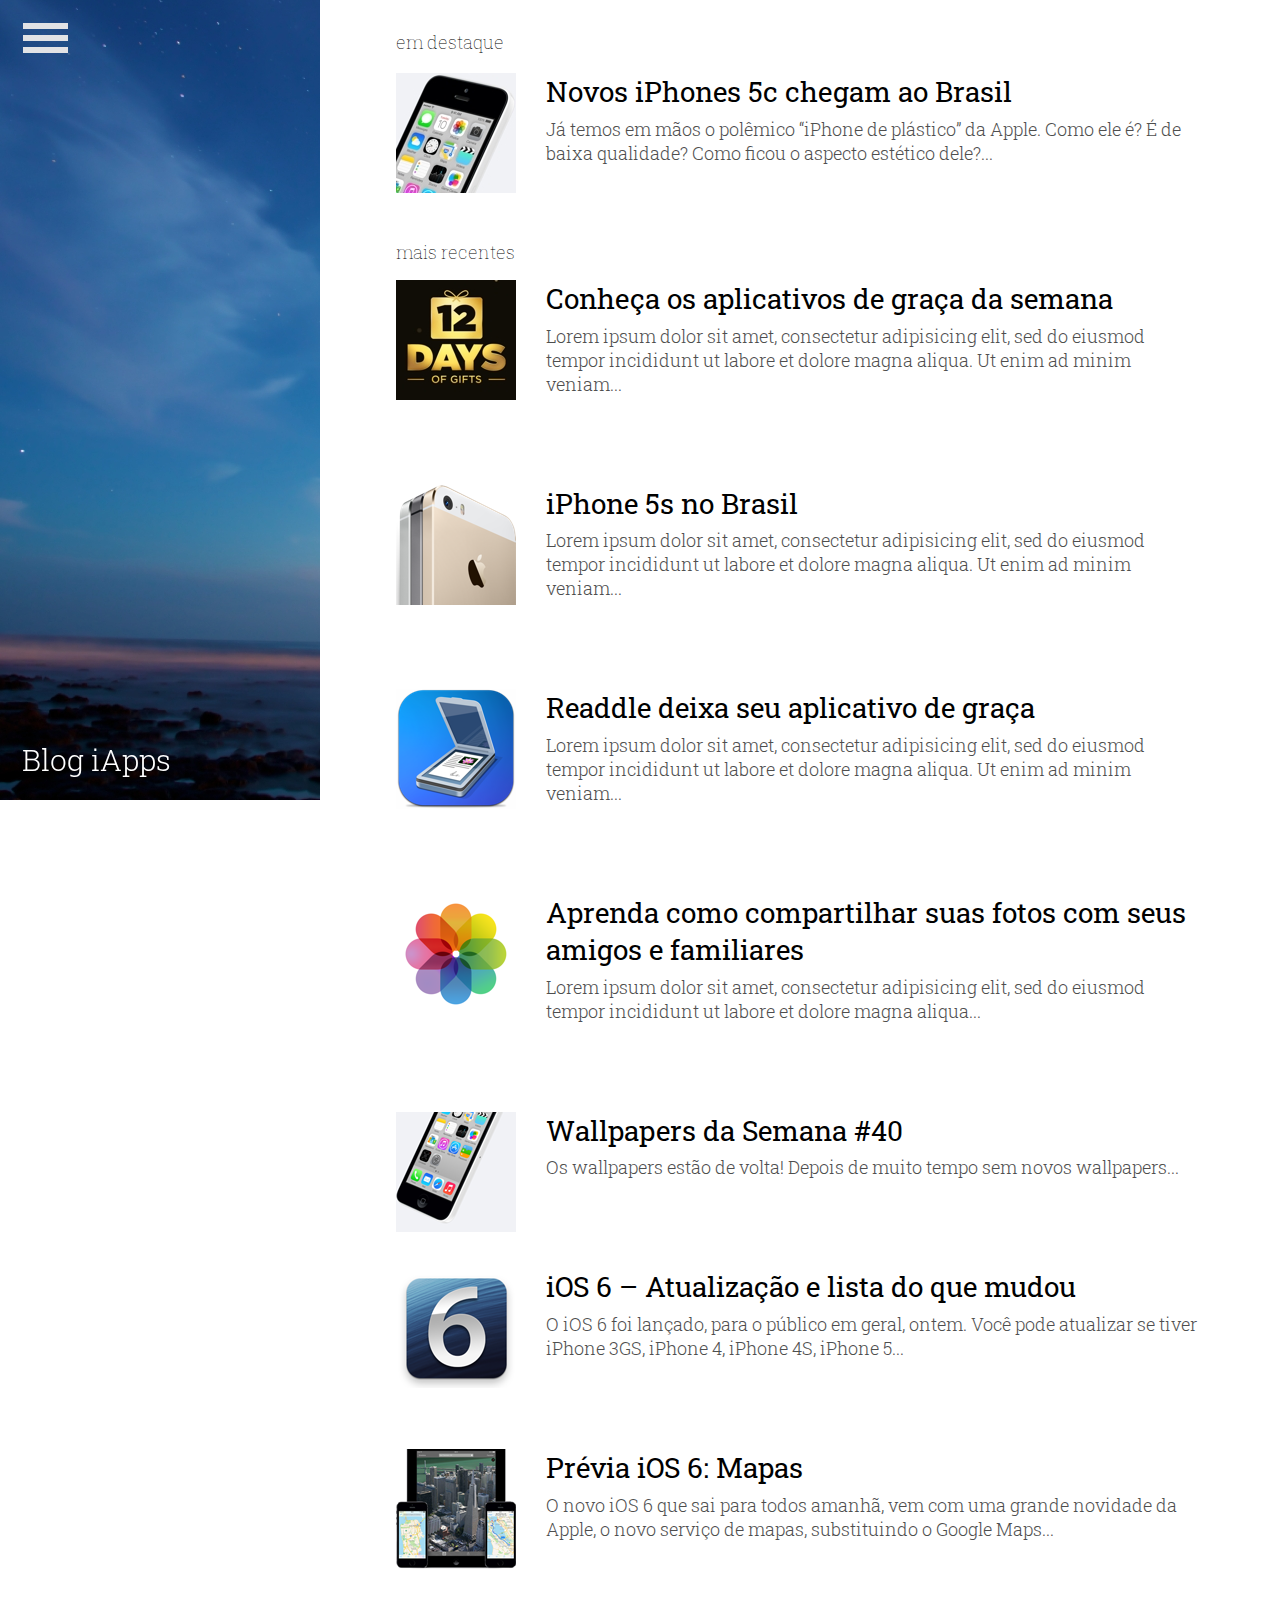
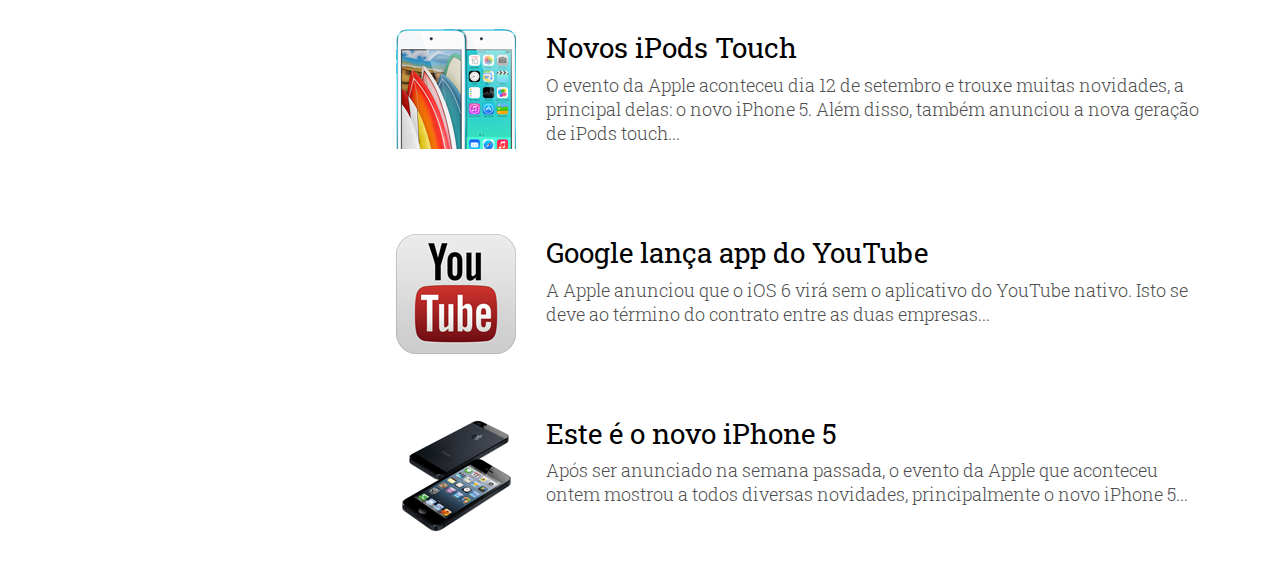
<file: index.html>
<!DOCTYPE html>
<html>
<head>
	<title>Blog iApps</title>
	<meta charset="UTF-8" />
	<link rel="stylesheet" type="text/css" href="style.css">
	<link rel="apple-touch-icon" href="img/favicon.png" />
	<link rel="stylesheet" type="text/css" href="menu.css">
</head>
<body>
	<nav id="side">
		<button class="menu-button" id="open-button">Open Menu</button>
		<h1>Blog iApps</h1>
		<h3>O melhor blog sobre Apple</h3>
	</nav>
	<div class="menu-wrap">
		<nav class="menu">
			<div class="icon-list">
				<a href="#"><span>Pesquisa</span></a>
				<a href="#"><span>Em Destaque</span></a>
				<a href="#"><span>Categorias</span></a>
				<a href="#"><span>Tags</span></a>
				<a href="#"><span>Parceiros</span></a>
				<a href="#"><span>Sobre Nós</span></a>
				<a href="http://twitter.com/blogiapps" class="twitter">Twitter</a>
				<a href="http://facebook.com/blogiapps" class="facebook">Facebook</a>
			</div>
		</nav>
		<button class="close-button" id="close-button">Close Menu</button>
	</div>

	<section>
		<div class="featured">
			<span>em destaque</span>
			<article class="one">
				<a class="thumb" href="iphone-5c.html"></a>
				<a href="iphone-5c.html"><h2 id="title">Novos iPhones 5c chegam ao Brasil</h2></a>
				<p id="homeText">Já temos em mãos o polêmico “iPhone de plástico” da Apple. Como ele é? É de baixa qualidade? Como ficou o aspecto estético dele?...</p>
			</article>
		</div>
		<div class="recent">
			<span>mais recentes</span>
		</div>
		<article class="two">
			<a class="thumb" href="12-days.html"></a>
			<a href="12-days.html"><h2 id="title">Conheça os aplicativos de graça da semana</h2></a>
			<p id="homeText">Lorem ipsum dolor sit amet, consectetur adipisicing elit, sed do eiusmod tempor incididunt ut labore et dolore magna aliqua. Ut enim ad minim veniam...</p>
		</article>
		<article class="three">
			<a class="thumb" href="iphone-5s.html"></a>
			<a href="iphone-5s.html"><h2 id="title">iPhone 5s no Brasil</h2></a>
			<p id="homeText">Lorem ipsum dolor sit amet, consectetur adipisicing elit, sed do eiusmod tempor incididunt ut labore et dolore magna aliqua. Ut enim ad minim veniam...</p>
		</article>
		<article class="four">
			<a class="thumb" href="#"></a>
			<a href="#"><h2 id="title">Readdle deixa seu aplicativo de graça</h2></a>
			<p id="homeText">Lorem ipsum dolor sit amet, consectetur adipisicing elit, sed do eiusmod tempor incididunt ut labore et dolore magna aliqua. Ut enim ad minim veniam...</p>
		</article>
		<article class="five">
			<a class="thumb" href="#"></a>
			<a href="#"><h2 id="title">Aprenda como compartilhar suas fotos com seus amigos e familiares</h2></a>
			<p id="homeText">Lorem ipsum dolor sit amet, consectetur adipisicing elit, sed do eiusmod tempor incididunt ut labore et dolore magna aliqua...</p>
		</article>
		<article class="six">
			<a class="thumb" href="#"></a>
			<a href="#"><h2 id="title">Wallpapers da Semana #40</h2></a>
			<p id="homeText">Os wallpapers estão de volta! Depois de muito tempo sem novos wallpapers...</p>
		</article>
		<article class="seven">
			<a class="thumb" href="#"></a>
			<a href="#"><h2 id="title">iOS 6 – Atualização e lista do que mudou</h2></a>
			<p id="homeText">O iOS 6 foi lançado, para o público em geral, ontem. Você pode atualizar se tiver iPhone 3GS, iPhone 4, iPhone 4S, iPhone 5...</p>
		</article>
		<article class="eight">
			<a class="thumb" href="#"></a>
			<a href="#"><h2 id="title">Prévia iOS 6: Mapas</h2></a>
			<p id="homeText">O novo iOS 6 que sai para todos amanhã, vem com uma grande novidade da Apple, o novo serviço de mapas, substituindo o Google Maps...</p>
		</article>
		<article class="nine">
			<a class="thumb" href="#"></a>
			<a href="#"><h2 id="title">Novos iPods Touch</h2></a>
			<p id="homeText">O evento da Apple aconteceu dia 12 de setembro e trouxe muitas novidades, a principal delas: o novo iPhone 5. Além disso, também anunciou a nova geração de iPods touch...</p>
		</article>
		<article class="ten">
			<a class="thumb" href="#"></a>
			<a href="#"><h2 id="title">Google lança app do YouTube</h2></a>
			<p id="homeText">A Apple anunciou que o iOS 6 virá sem o aplicativo do YouTube nativo. Isto se deve ao término do contrato entre as duas empresas...</p>
		</article>
		<article class="eleven">
			<a class="thumb" href="#"></a>
			<a href="#"><h2 id="title">Este é o novo iPhone 5</h2></a>
			<p id="homeText">Após ser anunciado na semana passada, o evento da Apple que aconteceu ontem mostrou a todos diversas novidades, principalmente o novo iPhone 5...</p>
		</article>
	</section>

	<script src="js/classie.js"></script>
	<script src="js/main.js"></script>
</body>
</html>
</file>
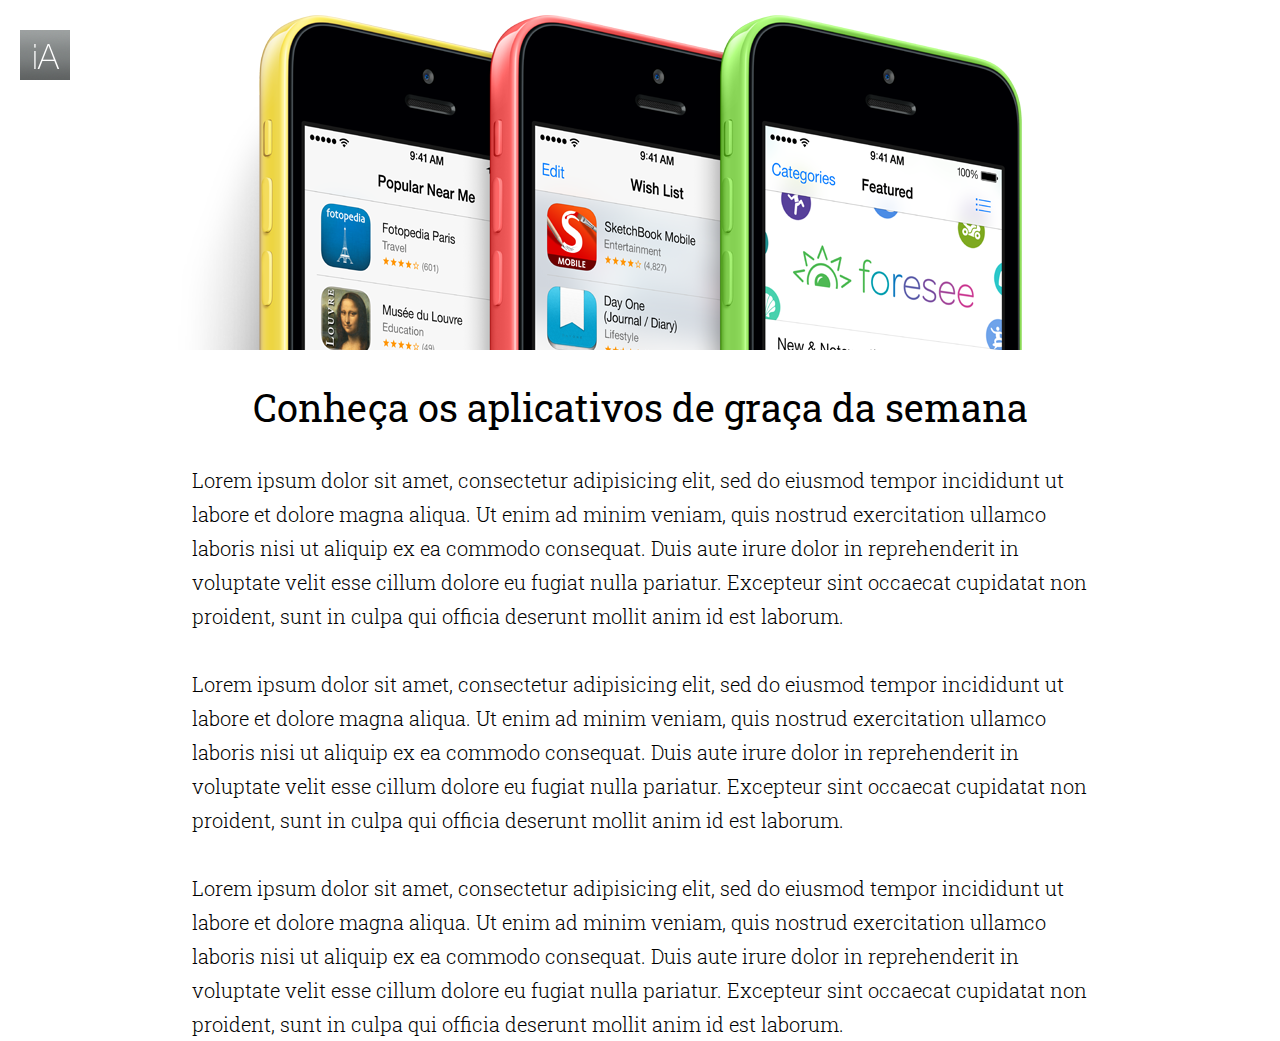
<file: 12-days.html>
<!DOCTYPE html>
<html>
<head>
	<title>Blog iApps</title>
	<meta charset="UTF-8" />
	<link rel="stylesheet" type="text/css" href="style.css">
	<link rel="apple-touch-icon" href="img/favicon.png" />
</head>
<body>
	<a href="index.html" id="logo_home">logo</a>
	<header id="headertwo"></header>
	<div class="content">
		<h2>Conheça os aplicativos de graça da semana</h2>
		<p>
			Lorem ipsum dolor sit amet, consectetur adipisicing elit, sed do eiusmod tempor incididunt ut labore et dolore magna aliqua. Ut enim ad minim veniam, quis nostrud exercitation ullamco laboris nisi ut aliquip ex ea commodo consequat. Duis aute irure dolor in reprehenderit in voluptate velit esse
			cillum dolore eu fugiat nulla pariatur. Excepteur sint occaecat cupidatat non proident, sunt in culpa qui officia deserunt mollit anim id est laborum.
			<br>
			<br>
			Lorem ipsum dolor sit amet, consectetur adipisicing elit, sed do eiusmod tempor incididunt ut labore et dolore magna aliqua. Ut enim ad minim veniam, quis nostrud exercitation ullamco laboris nisi ut aliquip ex ea commodo consequat. Duis aute irure dolor in reprehenderit in voluptate velit esse
			cillum dolore eu fugiat nulla pariatur. Excepteur sint occaecat cupidatat non proident, sunt in culpa qui officia deserunt mollit anim id est laborum.
			<br>
			<br>
			Lorem ipsum dolor sit amet, consectetur adipisicing elit, sed do eiusmod tempor incididunt ut labore et dolore magna aliqua. Ut enim ad minim veniam, quis nostrud exercitation ullamco laboris nisi ut aliquip ex ea commodo consequat. Duis aute irure dolor in reprehenderit in voluptate velit esse
			cillum dolore eu fugiat nulla pariatur. Excepteur sint occaecat cupidatat non proident, sunt in culpa qui officia deserunt mollit anim id est laborum.
		</p>
	</div>
</body>
</html>
</file>
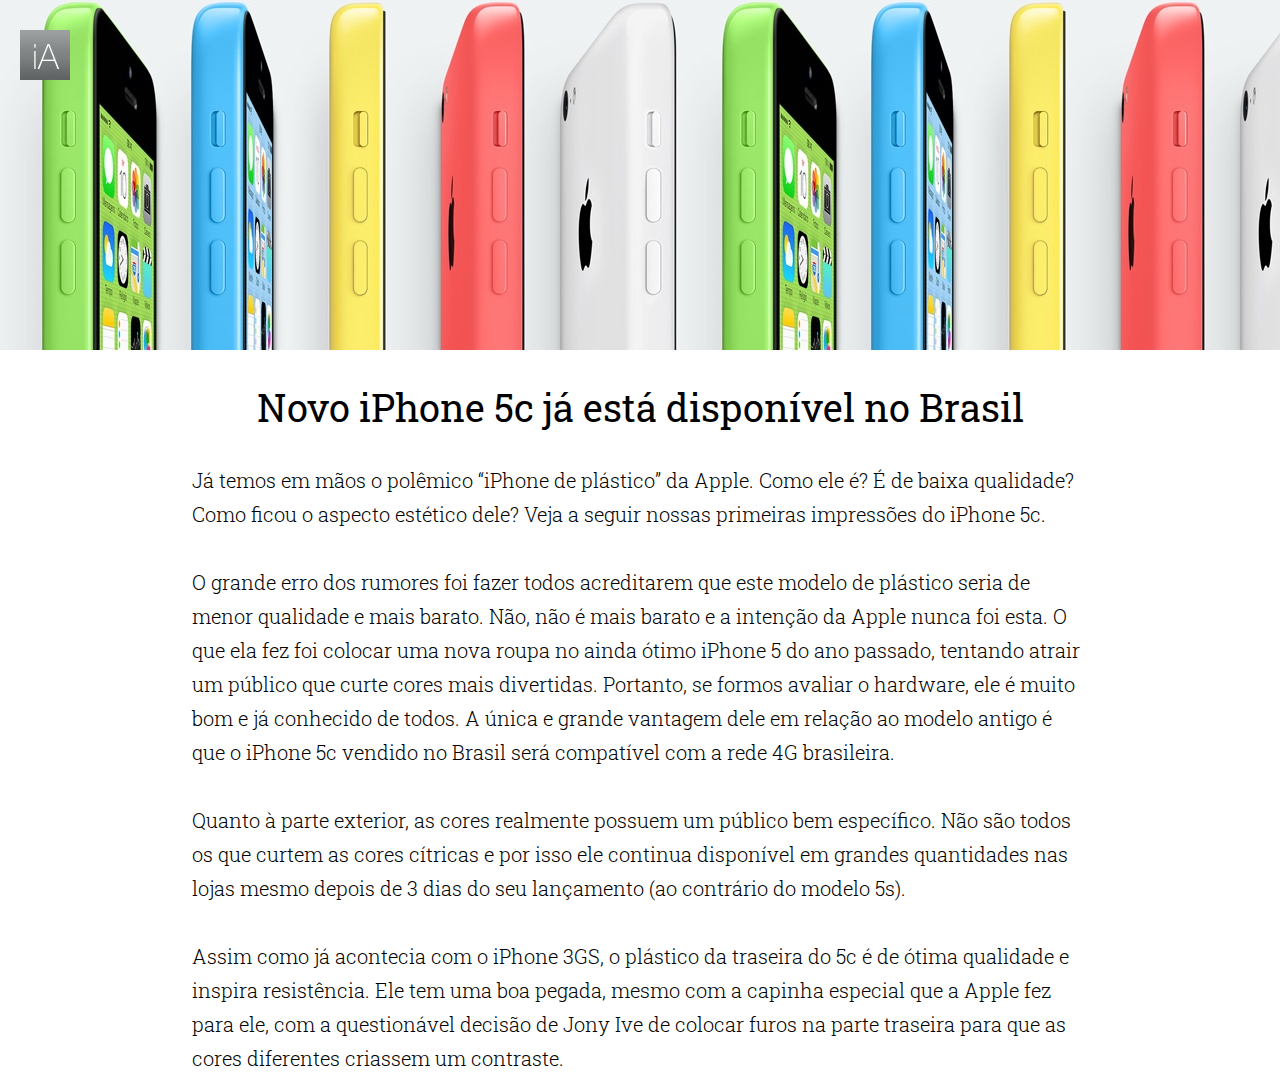
<file: iphone-5c.html>
<!DOCTYPE html>
<html>
<head>
	<title>Blog iApps</title>
	<meta charset="UTF-8" />
	<link rel="stylesheet" type="text/css" href="style.css">
	<link rel="apple-touch-icon" href="img/favicon.png" />
</head>
<body>
	<a href="index.html" id="logo_home">logo</a>
	<header id="headerone"></header>
	<div class="content">
		<h2>Novo iPhone 5c já está disponível no Brasil</h2>
		<p>
			Já temos em mãos o polêmico “iPhone de plástico” da Apple. Como ele é? É de baixa qualidade? Como ficou o aspecto estético dele? Veja a seguir nossas primeiras impressões do iPhone 5c.
			<br>
			<br>
			O grande erro dos rumores foi fazer todos acreditarem que este modelo de plástico seria de menor qualidade e mais barato. Não, não é mais barato e a intenção da Apple nunca foi esta. O que ela fez foi colocar uma nova roupa no ainda ótimo iPhone 5 do ano passado, tentando atrair um público que curte cores mais divertidas. Portanto, se formos avaliar o hardware, ele é muito bom e já conhecido de todos. A única e grande vantagem dele em relação ao modelo antigo é que o iPhone 5c vendido no Brasil será compatível com a rede 4G brasileira.
			<br>
			<br>
			Quanto à parte exterior, as cores realmente possuem um público bem específico. Não são todos os que curtem as cores cítricas e por isso ele continua disponível em grandes quantidades nas lojas mesmo depois de 3 dias do seu lançamento (ao contrário do modelo 5s).
			<br>
			<br>
			Assim como já acontecia com o iPhone 3GS, o plástico da traseira do 5c é de ótima qualidade e inspira resistência. Ele tem uma boa pegada, mesmo com a capinha especial que a Apple fez para ele, com a questionável decisão de Jony Ive de colocar furos na parte traseira para que as cores diferentes criassem um contraste.
		</p>
	</div>
</body>
</html>
</file>
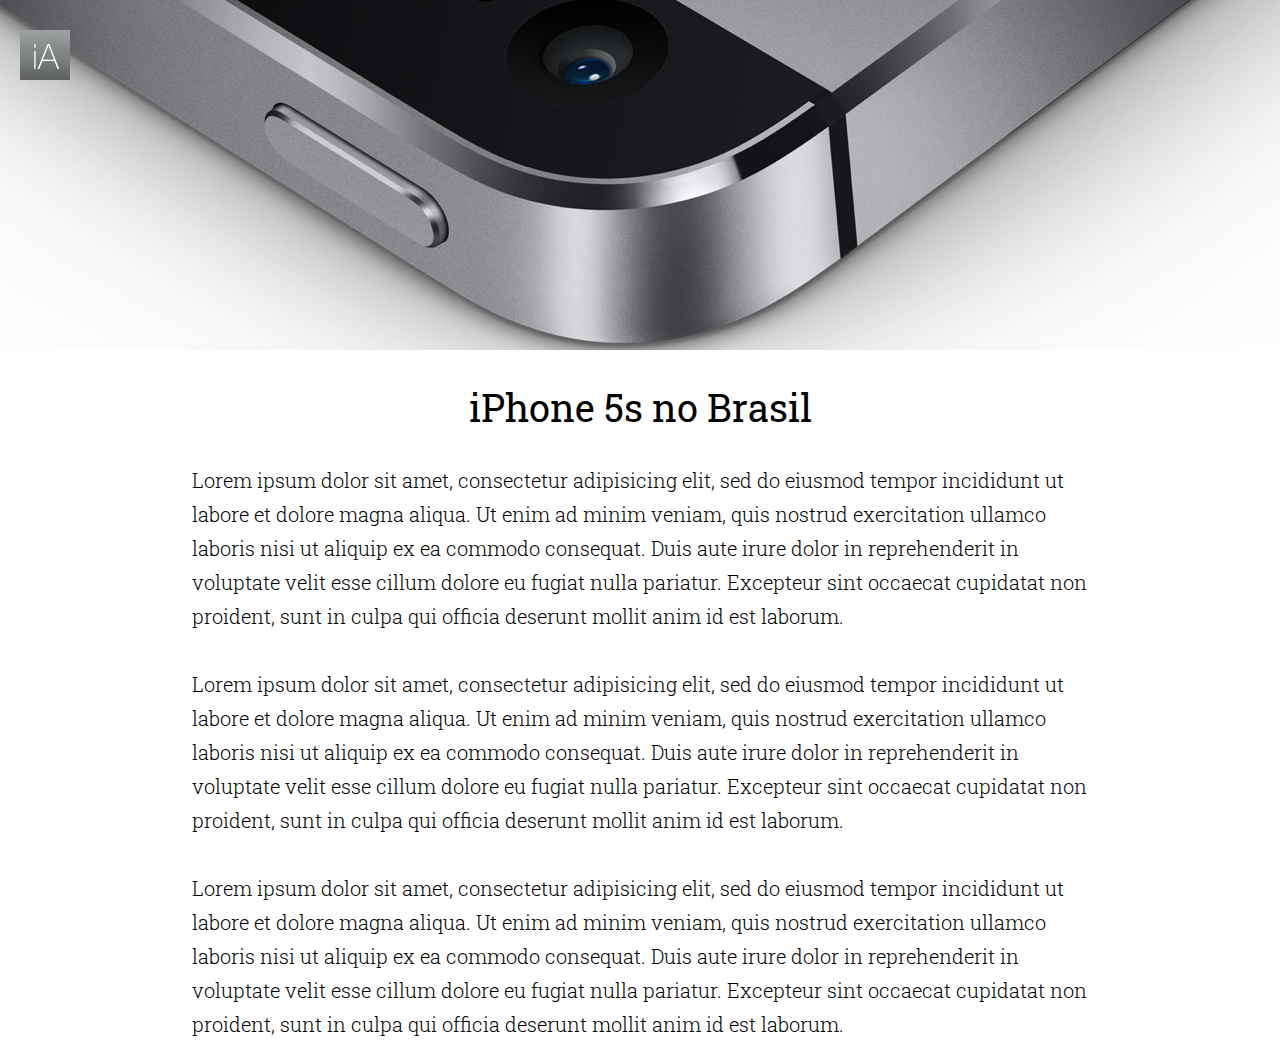
<file: iphone-5s.html>
<!DOCTYPE html>
<html>
<head>
	<title>Blog iApps</title>
	<meta charset="UTF-8" />
	<link rel="stylesheet" type="text/css" href="style.css">
	<link rel="apple-touch-icon" href="img/favicon.png" />
</head>
<body>
	<a href="index.html" id="logo_home">logo</a>
	<header id="headerthree"></header>
	<div class="content">
		<h2>iPhone 5s no Brasil</h2>
		<p>
			Lorem ipsum dolor sit amet, consectetur adipisicing elit, sed do eiusmod tempor incididunt ut labore et dolore magna aliqua. Ut enim ad minim veniam, quis nostrud exercitation ullamco laboris nisi ut aliquip ex ea commodo consequat. Duis aute irure dolor in reprehenderit in voluptate velit esse
			cillum dolore eu fugiat nulla pariatur. Excepteur sint occaecat cupidatat non proident, sunt in culpa qui officia deserunt mollit anim id est laborum.
			<br>
			<br>
			Lorem ipsum dolor sit amet, consectetur adipisicing elit, sed do eiusmod tempor incididunt ut labore et dolore magna aliqua. Ut enim ad minim veniam, quis nostrud exercitation ullamco laboris nisi ut aliquip ex ea commodo consequat. Duis aute irure dolor in reprehenderit in voluptate velit esse
			cillum dolore eu fugiat nulla pariatur. Excepteur sint occaecat cupidatat non proident, sunt in culpa qui officia deserunt mollit anim id est laborum.
			<br>
			<br>
			Lorem ipsum dolor sit amet, consectetur adipisicing elit, sed do eiusmod tempor incididunt ut labore et dolore magna aliqua. Ut enim ad minim veniam, quis nostrud exercitation ullamco laboris nisi ut aliquip ex ea commodo consequat. Duis aute irure dolor in reprehenderit in voluptate velit esse
			cillum dolore eu fugiat nulla pariatur. Excepteur sint occaecat cupidatat non proident, sunt in culpa qui officia deserunt mollit anim id est laborum.
		</p>
	</div>
</body>
</html>
</file>
<file: style.css>
@import url(http://fonts.googleapis.com/css?family=Roboto+Slab:400,100,300,700);

body, html {
	font-family: 'Roboto Slab';
	font-size: 10px;
	margin: 0;
	padding: 0;
	height: 100%;
}

#side {
	background: url(img/sky.jpg) no-repeat;
	width: 25%;
	height: 100%;
	position: fixed;
}

.logo {
	display: block;
	text-indent: -9999px;
	background: url(img/logo.png) no-repeat;
	position: absolute;
	top: 2em;
	left: 2em;
	width: 5em;
	height: 5em;
}

.logo a {
	display: block;
}

#side h1 {
	font-weight: 300;
	font-size: 3em;
	color: #fff;
	position: absolute;
	left: 7%;
	top: 80%;
}

#side h3 {
	font-weight: 300;
	font-size: 1.9em;
	color: #fff;
	position: absolute;
	left: 7%;
	top: 88%;
}

section {
	position: absolute;
	left: 27%;
	padding: 5em;
	width: 63%;
}

.featured {
	width: 100%;
	height: 150px;
	margin-top: -2em;
	margin-bottom: 6em;
}

.featured span {
	font-weight: 100;
	font-size: 1.8em;
}

#title {
	font-weight: 400;
	font-size: 2.8em;
	margin: -0.4em;
}

#homeText {
	font-weight: 300;
	font-size: 1.8em;
	color: #4e4e4e;
}

.thumb {
	display: block;
	float: left;
	text-indent: -9999px;
	width: 120px;
	height: 120px;
	margin-right: 3em;
}

article {
	margin-top: 3em;
	margin-bottom: 10em;
}

article a {
	text-decoration: none;
	color: black;
}
.recent {
	width: 100%;
	height: 30px;
	margin-top: 4em;
	margin-bottom: -2em;	
}

.recent span {
	font-weight: 100;
	font-size: 1.8em;
}

.one .thumb {
	background: url(img/iphone.jpg) no-repeat;
}

.two .thumb {
	background: url(img/12-days.jpg) no-repeat;
}

.three .thumb {
	background: url(img/iphone-5s.png) no-repeat;
}

.four .thumb {
	background: url(img/scanner.png) no-repeat;
}

.five .thumb {
	background: url(img/photos.png) no-repeat;
}

.six .thumb {
	background-image: url(img/wallpapers.png);
}

.seven .thumb {
	background-image: url(img/ios-6.png);
}

.eight .thumb {
	background-image: url(img/apple-maps.png);
}

.nine .thumb {
	background-image: url(img/ipod-touch.png);
}

.ten .thumb {
	background-image: url(img/youtube.png);
}

.eleven .thumb {
	background-image: url(img/iphone-5.png);
}

.eleven {
	margin-bottom: 0;
	padding-bottom: 0;
}

#logo_home {
	position: fixed;
	text-indent: -9999px;
	background: url(img/logo.png) no-repeat;
	top: 3em;
	left: 2em;
	height: 5em;
	width: 5em;
}

header {
	height: 350px;
	width: 100%;
}

#headerone {
	background: url(img/iphone-5c.jpg);
}

#headertwo {
	background: url(img/app-store.png) no-repeat center top;
}

#headerthree {
	background: url(img/iphone-5s.jpg) center;
}

.content {
	max-width: 70%;
	margin: auto;
}

.content h2 {
	font-size: 3.8em;
	text-align: center;
	font-weight: 400;
}

.content p {
	font-size: 2em;
	font-weight: 300;
	line-height: 1.7em;
}
</file>
<file: menu.css>
html, 
body, 
.container, 
.content-wrap {
	font-size: 10px;
	width: 100%;
	height: 100%;
	padding: 0;
	margin: 0;
}

.menu-wrap a {
	text-decoration: none;
	font-size: 2em;
}
.content-wrap {
	overflow-y: scroll;
	-webkit-overflow-scrolling: touch;
}

.content {
	position: relative;
	background: #b4bad2;
}

.content::before {
	position: absolute;
	top: 0;
	left: 0;
	z-index: 10;
	width: 100%;
	height: 100%;
	content: '';
	opacity: 0;
	-webkit-transform: translate3d(100%,0,0);
	transform: translate3d(100%,0,0);
	-webkit-transition: opacity 0.4s, -webkit-transform 0s 0.4s;
	transition: opacity 0.4s, transform 0s 0.4s;
	-webkit-transition-timing-function: cubic-bezier(0.7,0,0.3,1);
	transition-timing-function: cubic-bezier(0.7,0,0.3,1);
}

/* Menu Button */
.menu-button {
	position: fixed;
	z-index: 1000;
	margin: 1em;
	padding: 0;
	width: 4em;
	height: 3em;
	border: none;
	text-indent: 2.5em;
	font-size: 1.5em;
	color: transparent;
	background: transparent;
}

.menu-button::before {
	position: absolute;
	top: 0.5em;
	right: 0.5em;
	bottom: 0.5em;
	left: 0.5em;
	background: linear-gradient(#E2E3E5 20%, transparent 20%, transparent 40%, #E2E3E5 40%, #E2E3E5 60%, transparent 60%, transparent 80%, #E2E3E5 80%);
	content: '';
}

.menu-button:hover {
	opacity: 0.7;
}

/* Close Button */
.close-button {
	width: 2.5em;
	height: 2.5em;
	position: absolute;
	right: 1em;
	top: 1em;
	overflow: hidden;
	text-indent: 1em;
	font-size: 1em;
	border: none;
	background: transparent;
	color: transparent;
}

.close-button::before,
.close-button::after {
	content: '';
	position: absolute;
	width: 2px;
	height: 100%;
	top: 0;
	left: 50%;
	background: #bdc3c7;
}

.close-button::before {
	-webkit-transform: rotate(45deg);
	transform: rotate(45deg);
}

.close-button::after {
	-webkit-transform: rotate(-45deg);
	transform: rotate(-45deg);
}

/* Menu */
.menu-wrap {
	position: absolute;
	z-index: 1001;
	width: 25%;
	height: 100%;
	background: #3675aa;
	-webkit-transform: translate3d(-320px,0,0);
	transform: translate3d(-320px,0,0);
	-webkit-transition: -webkit-transform 0.4s;
	transition: transform 0.4s;
	-webkit-transition-timing-function: cubic-bezier(0.7,0,0.3,1);
	transition-timing-function: cubic-bezier(0.7,0,0.3,1);
}

.menu, 
.icon-list {
	height: 100%;
}

.icon-list {
	-webkit-transform: translate3d(0,100%,0);
	transform: translate3d(0,100%,0);
}

.icon-list a {
	display: block;
	padding: 1em;
	-webkit-transform: translate3d(0,500px,0);
	transform: translate3d(0,500px,0);
}

.icon-list,
.icon-list a {
	-webkit-transition: -webkit-transform 0s 0.4s;
	transition: transform 0s 0.4s;
	-webkit-transition-timing-function: cubic-bezier(0.7,0,0.3,1);
	transition-timing-function: cubic-bezier(0.7,0,0.3,1);
}

.icon-list a:nth-child(2) {
	-webkit-transform: translate3d(0,1000px,0);
	transform: translate3d(0,1000px,0);
}

.icon-list a:nth-child(3) {
	-webkit-transform: translate3d(0,1500px,0);
	transform: translate3d(0,1500px,0);
}

.icon-list a:nth-child(4) {
	-webkit-transform: translate3d(0,2000px,0);
	transform: translate3d(0,2000px,0);
}

.icon-list a:nth-child(5) {
	-webkit-transform: translate3d(0,2500px,0);
	transform: translate3d(0,2500px,0);
}

.icon-list a:nth-child(6) {
	-webkit-transform: translate3d(0,3000px,0);
	transform: translate3d(0,3000px,0);
}

.icon-list a:nth-child(7) {
	-webkit-transform: translate3d(0,3500px,0);
	transform: translate3d(0,3500px,0);
}

.icon-list a:nth-child(8) {
	-webkit-transform: translate3d(0,4000px,0);
	transform: translate3d(0,4000px,0);
}

.twitter {
	background: url(img/twitter.png) no-repeat;
	text-indent: -999px;
	margin-left: 1.2em;
	margin-top: .2em;

}

.facebook {
	background: url(img/facebook_large.png) no-repeat;
	text-indent: -999px;
	margin-left: 1.2em;
}

.icon-list a span {
	margin-left: 10px;
	font-weight: 300;
	text-transform: uppercase;
	font-size: 1.3em;
	color: #E2E3E5;
}

.icon-list a span:hover {
	opacity: 0.7;
}

/* Shown menu */
.show-menu .menu-wrap {
	-webkit-transform: translate3d(0,0,0);
	transform: translate3d(0,0,0);
	-webkit-transition: -webkit-transform 0.8s;
	transition: transform 0.8s;
	-webkit-transition-timing-function: cubic-bezier(0.7,0,0.3,1);
	transition-timing-function: cubic-bezier(0.7,0,0.3,1);
}

.show-menu .icon-list,
.show-menu .icon-list a {
	-webkit-transform: translate3d(0,0,0);
	transform: translate3d(0,0,0);
	-webkit-transition: -webkit-transform 0.8s;
	transition: transform 0.8s;
	-webkit-transition-timing-function: cubic-bezier(0.7,0,0.3,1);
	transition-timing-function: cubic-bezier(0.7,0,0.3,1);
}

.show-menu .icon-list a {
	-webkit-transition-duration: 0.9s;
	transition-duration: 0.9s;
}

.show-menu .content::before {
	opacity: 1;
	-webkit-transition: opacity 0.8s;
	transition: opacity 0.8s;
	-webkit-transition-timing-function: cubic-bezier(0.7,0,0.3,1);
	transition-timing-function: cubic-bezier(0.7,0,0.3,1);
	-webkit-transform: translate3d(0,0,0);
	transform: translate3d(0,0,0);
}
</file>
